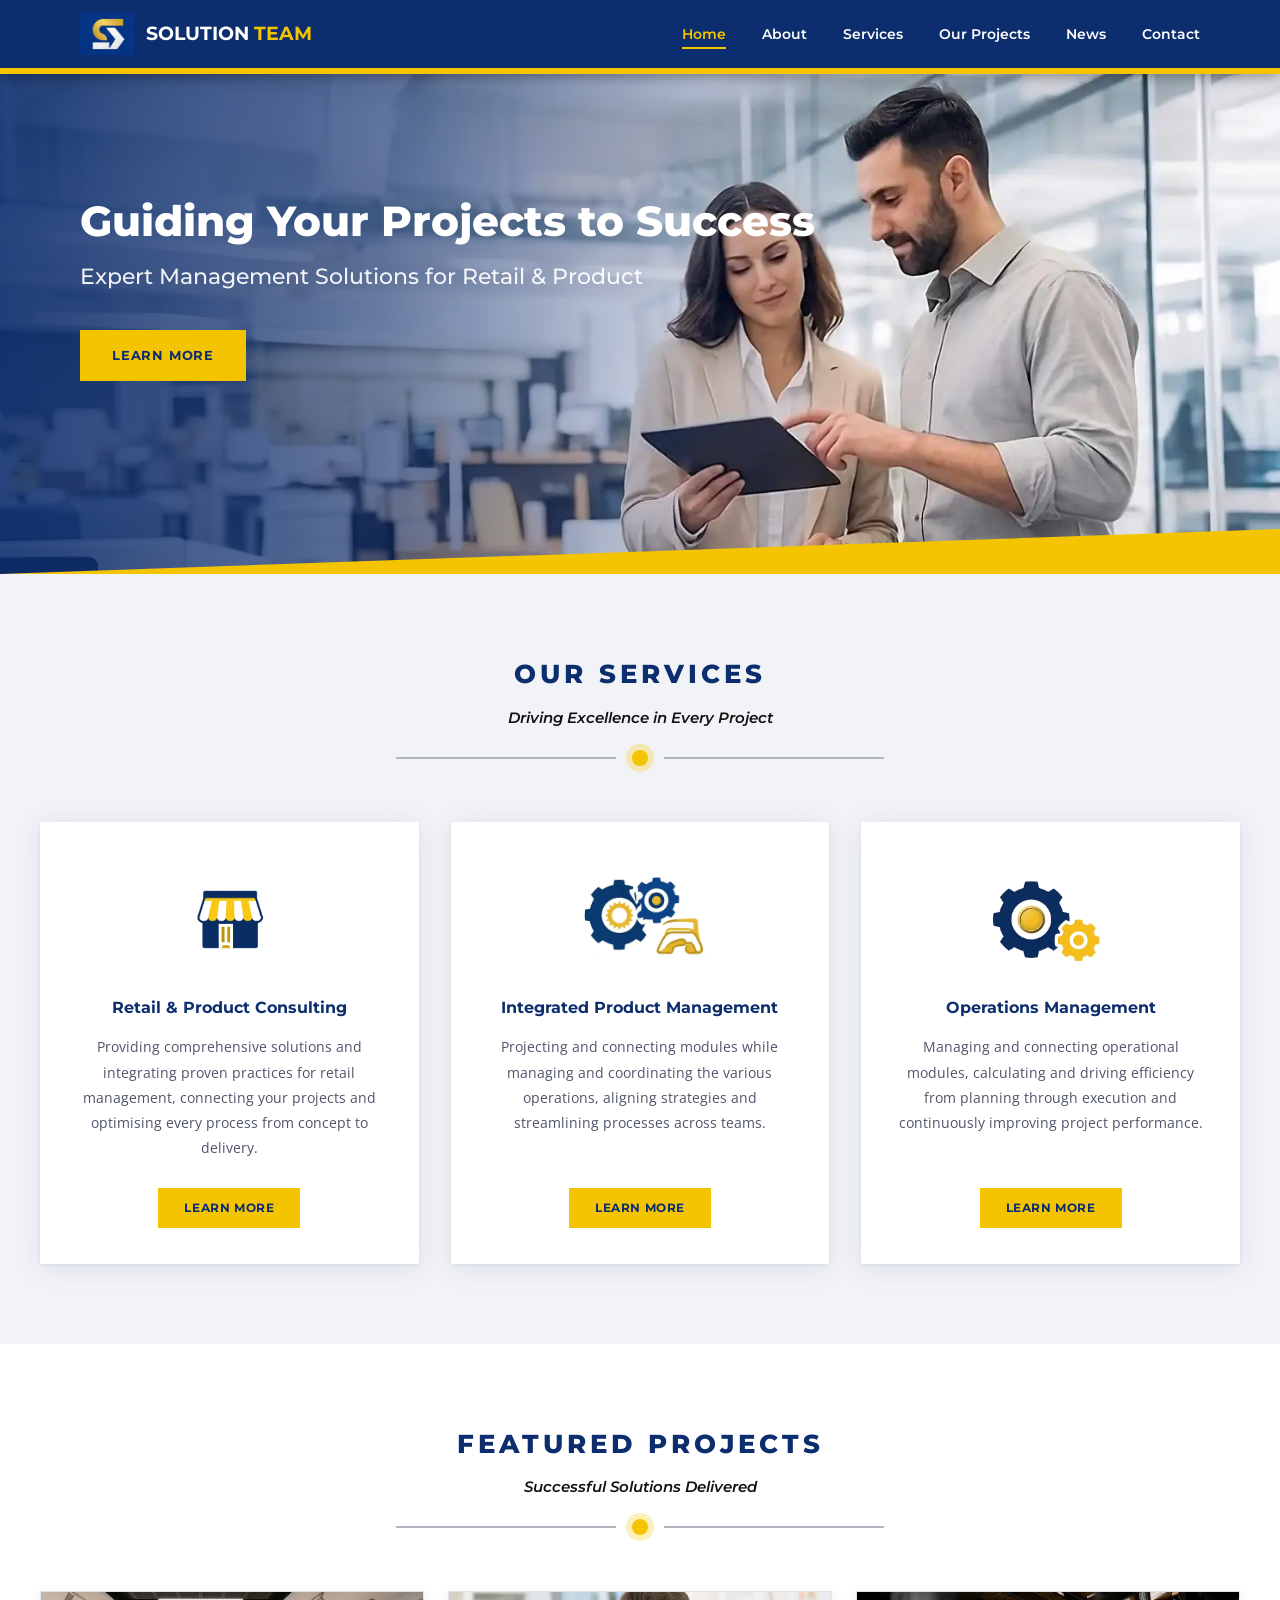
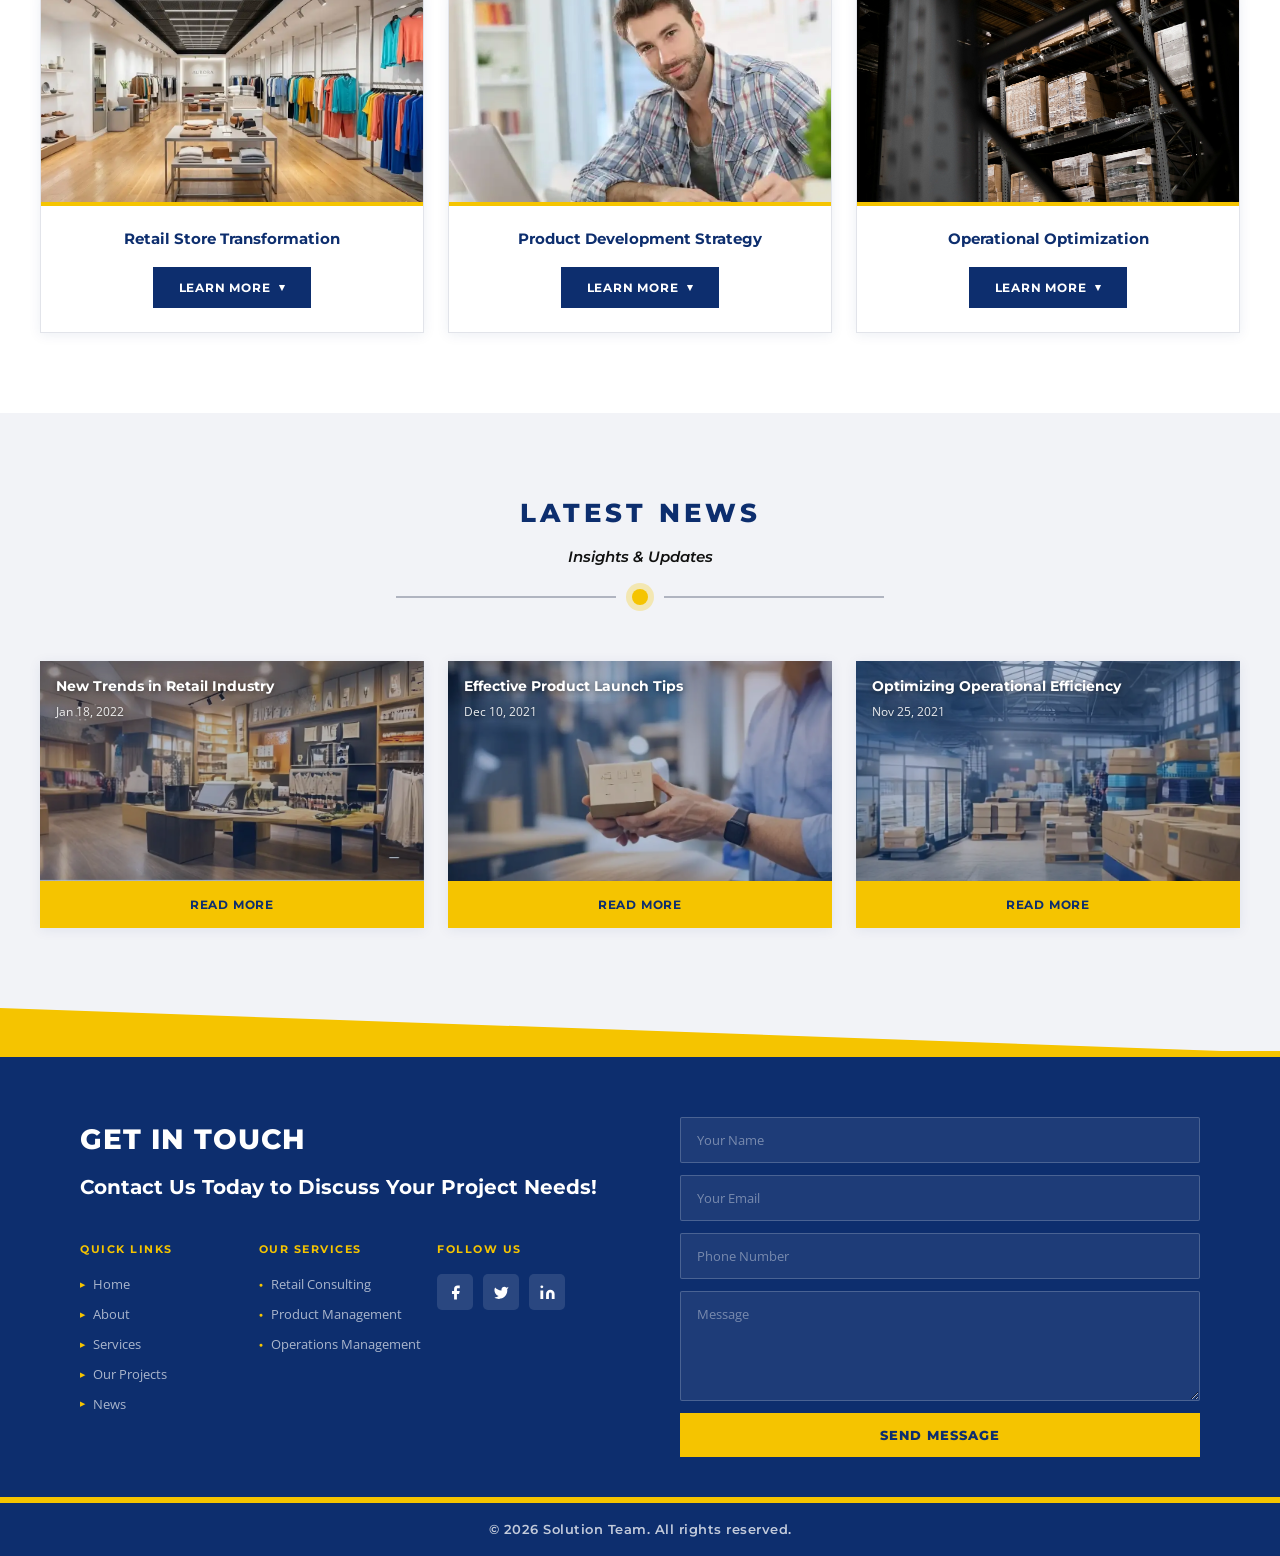
<file: index.html>
<!doctype html>
<html lang="en">
  <head>
    <meta charset="UTF-8" />
    <meta name="viewport" content="width=device-width, initial-scale=1.0" />
    <title>
      Solution Team — Expert Management Solutions for Retail & Product
    </title>
    <meta
      name="description"
      content="Solution Team provides expert retail consulting, integrated product management and operations management services. Guiding your projects to success."
    />
    <!-- Preload critical font -->
    <link rel="preconnect" href="https://fonts.googleapis.com" />
    <link rel="preconnect" href="https://fonts.gstatic.com" crossorigin />
    <link
      rel="preload"
      as="style"
      href="https://fonts.googleapis.com/css2?family=Montserrat:wght@400;600;700;800&family=Open+Sans:wght@400;600&display=swap"
    />
    <link
      rel="stylesheet"
      href="https://fonts.googleapis.com/css2?family=Montserrat:wght@400;600;700;800&family=Open+Sans:wght@400;600&display=swap"
      media="print"
      onload="this.media = 'all'"
    />
    <noscript
      ><link
        rel="stylesheet"
        href="https://fonts.googleapis.com/css2?family=Montserrat:wght@400;600;700;800&family=Open+Sans:wght@400;600&display=swap"
    /></noscript>
    <link rel="stylesheet" href="css/style.css" />
    <style>
      .fade-in {
        opacity: 0;
        transform: translateY(22px);
        transition:
          opacity 0.55s ease,
          transform 0.55s ease;
      }
      .fade-in.visible {
        opacity: 1;
        transform: translateY(0);
      }
      .fade-in:nth-child(2) {
        transition-delay: 0.1s;
      }
      .fade-in:nth-child(3) {
        transition-delay: 0.2s;
      }
    </style>
  </head>
  <body>
    <header>
      <nav class="navbar">
        <div class="navbar__inner">
          <a
            href="index.html"
            class="navbar__logo"
            aria-label="Solution Team — Home"
          >
            <img
              src="images/logo-icon.webp"
              loading="lazy"
              alt="Solution Team"
              class="navbar__logo-icon"
            />
            <span class="navbar__logo-text">SOLUTION <span>TEAM</span></span>
          </a>
          <ul class="navbar__links">
            <li><a href="index.html">Home</a></li>
            <li><a href="about.html">About</a></li>
            <li><a href="services.html">Services</a></li>
            <li><a href="projects.html">Our Projects</a></li>
            <li><a href="news.html">News</a></li>
            <li><a href="contact.html">Contact</a></li>
          </ul>
          <button class="navbar__burger" id="burgerBtn" aria-label="Menu">
            <span></span><span></span><span></span>
          </button>
        </div>
      </nav>
    </header>

    <section class="hero">
      <img
        src="images/hero-bg.webp"
        alt="Professional team working"
        class="hero__photo"
        width="1440"
        height="420"
        fetchpriority="high"
      />
      <div class="hero__overlay"></div>
      <div class="hero__content">
        <h1>Guiding Your Projects to Success</h1>
        <p>Expert Management Solutions for Retail &amp; Product</p>
        <a
          href="about.html"
          class="btn--gold"
          aria-label="Learn more about Solution Team"
          >LEARN MORE</a
        >
      </div>
      <div class="hero__band">
        <svg
          viewBox="0 0 1440 45"
          preserveAspectRatio="none"
          xmlns="http://www.w3.org/2000/svg"
        >
          <polygon points="0,45 1440,0 1440,45 0,45" fill="#f5c400" />
        </svg>
      </div>
    </section>

    <section class="section section--gray">
      <div class="section__inner">
        <div class="section__header">
          <h2>Our Services</h2>
          <p class="section__subtitle">Driving Excellence in Every Project</p>
          <div class="section__divider">
            <div class="section__divider-dot"></div>
          </div>
        </div>
        <div class="services__grid">
          <div class="service-card fade-in">
            <div class="service-card__icon-wrap">
              <img
                src="images/icon-retail.webp"
                loading="lazy"
                alt="Retail & Product Consulting"
                class="service-card__icon"
              />
            </div>
            <h3>Retail &amp; Product Consulting</h3>
            <p>
              Providing comprehensive solutions and integrating proven practices
              for retail management, connecting your projects and optimising
              every process from concept to delivery.
            </p>
            <a
              href="services.html"
              class="btn--gold-sm"
              aria-label="Learn more about our services"
              >LEARN MORE</a
            >
          </div>

          <div class="service-card fade-in">
            <div class="service-card__icon-wrap">
              <img
                src="images/icon-product.webp"
                loading="lazy"
                alt="Integrated Product Management"
                class="service-card__icon"
              />
            </div>
            <h3>Integrated Product Management</h3>
            <p>
              Projecting and connecting modules while managing and coordinating
              the various operations, aligning strategies and streamlining
              processes across teams.
            </p>
            <a
              href="services.html"
              class="btn--gold-sm"
              aria-label="Learn more about our services"
              >LEARN MORE</a
            >
          </div>

          <div class="service-card fade-in">
            <div class="service-card__icon-wrap">
              <img
                src="images/icon-operations.webp"
                loading="lazy"
                alt="Operations Management"
                class="service-card__icon"
              />
            </div>
            <h3>Operations Management</h3>
            <p>
              Managing and connecting operational modules, calculating and
              driving efficiency from planning through execution and
              continuously improving project performance.
            </p>
            <a
              href="services.html"
              class="btn--gold-sm"
              aria-label="Learn more about our services"
              >LEARN MORE</a
            >
          </div>
        </div>
      </div>
    </section>

    <section class="section section--white">
      <div class="section__inner">
        <div class="section__header">
          <h2>Featured Projects</h2>
          <p class="section__subtitle">Successful Solutions Delivered</p>
          <div class="section__divider">
            <div class="section__divider-dot"></div>
          </div>
        </div>
        <div class="projects__grid">
          <div class="project-card">
            <div class="project-card__img-wrap">
              <img
                src="images/project-retail.webp"
                loading="lazy"
                alt="Retail Store Transformation"
                class="project-card__img"
              />
            </div>
            <div class="project-card__body">
              <h3>Retail Store Transformation</h3>
              <a href="projects.html" class="btn--navy">LEARN MORE</a>
            </div>
          </div>

          <div class="project-card">
            <div class="project-card__img-wrap">
              <img
                src="images/project-product.webp"
                loading="lazy"
                alt="Product Development Strategy"
                class="project-card__img"
              />
            </div>
            <div class="project-card__body">
              <h3>Product Development Strategy</h3>
              <a href="projects.html" class="btn--navy">LEARN MORE</a>
            </div>
          </div>

          <div class="project-card">
            <div class="project-card__img-wrap">
              <img
                src="images/project-operations.webp"
                loading="lazy"
                alt="Operational Optimization"
                class="project-card__img"
              />
            </div>
            <div class="project-card__body">
              <h3>Operational Optimization</h3>
              <a href="projects.html" class="btn--navy">LEARN MORE</a>
            </div>
          </div>
        </div>
      </div>
    </section>

    <section class="section section--gray">
      <div class="section__inner">
        <div class="section__header">
          <h2>Latest News</h2>
          <p class="section__subtitle">Insights &amp; Updates</p>
          <div class="section__divider">
            <div class="section__divider-dot"></div>
          </div>
        </div>
        <div class="news__grid">
          <div class="news-card">
            <div class="news-card__img-wrap">
              <img
                src="images/news-retail.webp"
                loading="lazy"
                alt="New Trends in Retail Industry"
                class="news-card__img"
              />
              <div class="news-card__overlay"></div>
              <div class="news-card__meta">
                <p class="news-card__title">New Trends in Retail Industry</p>
                <p class="news-card__date">Jan 18, 2022</p>
              </div>
            </div>
            <a href="news.html" class="btn--read-more">READ MORE</a>
          </div>

          <div class="news-card">
            <div class="news-card__img-wrap">
              <img
                src="images/news-launch.webp"
                loading="lazy"
                alt="Effective Product Launch Tips"
                class="news-card__img"
              />
              <div class="news-card__overlay"></div>
              <div class="news-card__meta">
                <p class="news-card__title">Effective Product Launch Tips</p>
                <p class="news-card__date">Dec 10, 2021</p>
              </div>
            </div>
            <a href="news.html" class="btn--read-more">READ MORE</a>
          </div>

          <div class="news-card">
            <div class="news-card__img-wrap">
              <img
                src="images/news-operations.webp"
                loading="lazy"
                alt="Optimizing Operational Efficiency"
                class="news-card__img"
              />
              <div class="news-card__overlay"></div>
              <div class="news-card__meta">
                <p class="news-card__title">
                  Optimizing Operational Efficiency
                </p>
                <p class="news-card__date">Nov 25, 2021</p>
              </div>
            </div>
            <a
              href="news.html"
              class="btn--read-more"
              aria-label="Read more about Optimizing Operational Efficiency"
              >READ MORE</a
            >
          </div>
        </div>
      </div>
    </section>

    <div class="pre-footer-band">
      <svg
        viewBox="0 0 1440 45"
        preserveAspectRatio="none"
        xmlns="http://www.w3.org/2000/svg"
      >
        <polygon points="0,0 1440,45 1440,45 0,45" fill="#f5c400" />
      </svg>
    </div>

    <footer class="footer">
      <div class="footer__inner">
        <div class="footer__left">
          <h2>GET IN TOUCH</h2>
          <p class="footer__tagline">
            Contact Us Today to Discuss Your Project Needs!
          </p>
          <div class="footer__cols">
            <div class="footer__col">
              <h4>Quick Links</h4>
              <ul>
                <li><a href="index.html">Home</a></li>
                <li><a href="about.html">About</a></li>
                <li><a href="services.html">Services</a></li>
                <li><a href="projects.html">Our Projects</a></li>
                <li><a href="news.html">News</a></li>
              </ul>
            </div>

            <div class="footer__col">
              <h4>Our Services</h4>
              <ul>
                <li class="is-bullet">
                  <a href="services.html">Retail Consulting</a>
                </li>
                <li class="is-bullet">
                  <a href="services.html">Product Management</a>
                </li>
                <li class="is-bullet">
                  <a href="services.html">Operations Management</a>
                </li>
              </ul>
            </div>

            <div class="footer__col">
              <h4>Follow Us</h4>
              <div class="social-links">
                <a href="#" class="social-link" aria-label="Facebook">
                  <svg viewBox="0 0 24 24">
                    <path
                      d="M18 2h-3a5 5 0 0 0-5 5v3H7v4h3v8h4v-8h3l1-4h-4V7a1 1 0 0 1 1-1h3z"
                    />
                  </svg>
                </a>
                <a href="#" class="social-link" aria-label="Twitter">
                  <svg viewBox="0 0 24 24">
                    <path
                      d="M22 4s-.7 2.1-2 3.4c1.6 10-9.4 17.3-18 11.6 2.2.1 4.4-.6 6-2C3 15.5.5 9.6 3 5c2.2 2.6 5.6 4.1 9 4-.9-4.2 4-6.6 7-3.8 1.1 0 3-1.2 3-1.2z"
                    />
                  </svg>
                </a>
                <a href="#" class="social-link" aria-label="LinkedIn">
                  <svg viewBox="0 0 24 24">
                    <path
                      d="M16 8a6 6 0 0 1 6 6v7h-4v-7a2 2 0 0 0-2-2 2 2 0 0 0-2 2v7h-4v-7a6 6 0 0 1 6-6zM2 9h4v12H2z"
                    />
                    <circle cx="4" cy="4" r="2" />
                  </svg>
                </a>
              </div>
            </div>
          </div>
        </div>

        <!-- Contact form — replace ACCESS_KEY with Web3Forms key from web3forms.com -->
        <div class="footer__right">
          <form
            id="contactForm"
            action="https://api.web3forms.com/submit"
            method="POST"
            class="footer__form"
          >
            <input type="hidden" name="access_key" value="ACCESS_KEY" />
            <input
              type="hidden"
              name="subject"
              value="New message from Solution Team website"
            />
            <input
              type="text"
              name="name"
              placeholder="Your Name"
              autocomplete="name"
              required
            />
            <input
              type="email"
              name="email"
              placeholder="Your Email"
              autocomplete="email"
              required
            />
            <input
              type="tel"
              name="phone"
              placeholder="Phone Number"
              autocomplete="tel"
            />
            <textarea name="message" placeholder="Message" required></textarea>
            <button type="submit" id="sendBtn" class="btn--send">
              SEND MESSAGE
            </button>
          </form>
        </div>
      </div>

      <div class="footer__bottom">
        <div class="footer__bottom-bar"></div>
        <div class="footer__bottom-text">
          <p>&copy; 2026 Solution Team. All rights reserved.</p>
        </div>
      </div>
    </footer>

    <script src="js/main.js"></script>
  </body>
</html>
</file>
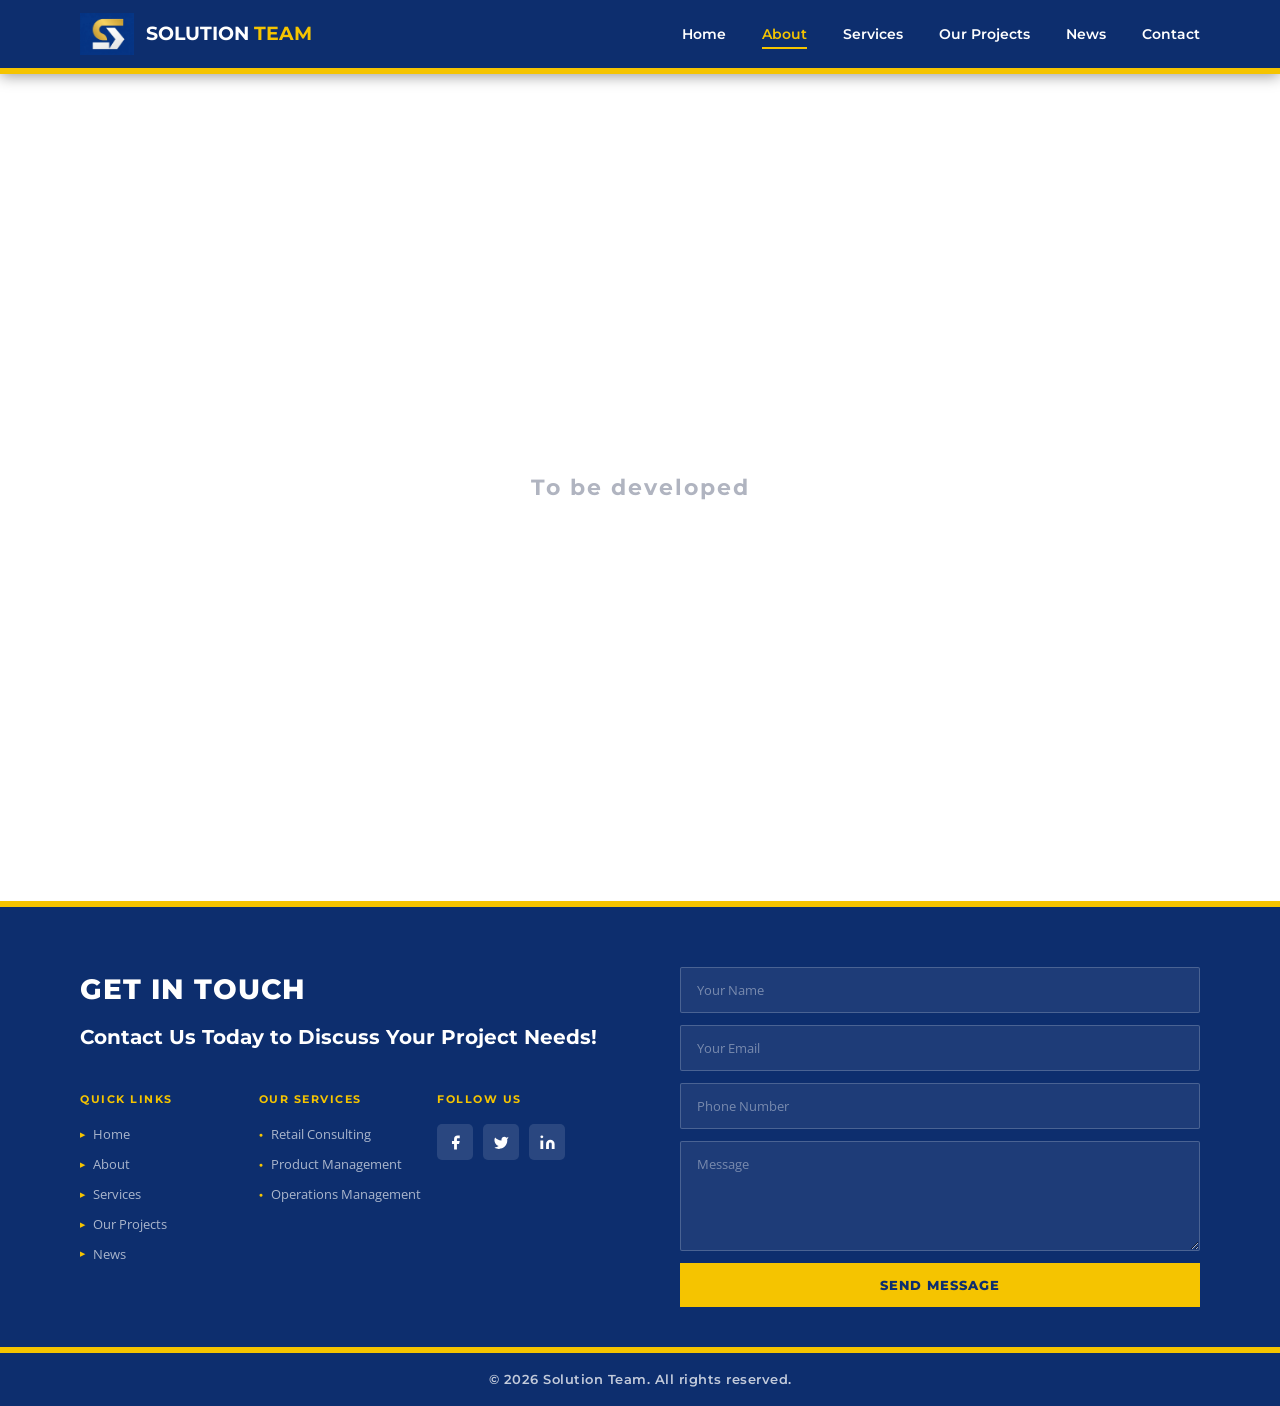
<file: about.html>
<!doctype html>
<html lang="en">
  <head>
    <meta charset="UTF-8" />
    <meta name="viewport" content="width=device-width, initial-scale=1.0" />
    <title>Solution Team</title>
    <link rel="preconnect" href="https://fonts.googleapis.com" />
    <link rel="preconnect" href="https://fonts.gstatic.com" crossorigin />
    <link
      href="https://fonts.googleapis.com/css2?family=Montserrat:wght@400;600;700;800&family=Open+Sans:wght@400;600&display=swap"
      rel="stylesheet"
    />
    <link rel="stylesheet" href="css/style.css" />
    <style>
      .placeholder {
        height: calc(100vh - 73px);
        display: flex;
        align-items: center;
        justify-content: center;
        font-family: "Montserrat", sans-serif;
        font-size: 22px;
        font-weight: 700;
        color: #b0b4c0;
        letter-spacing: 2px;
      }
    </style>
  </head>
  <body>
    <header>
      <nav class="navbar">
        <div class="navbar__inner">
          <a href="index.html" class="navbar__logo">
            <img
              src="images/logo-icon.webp"
              alt="Solution Team"
              class="navbar__logo-icon"
            />
            <span class="navbar__logo-text">SOLUTION <span>TEAM</span></span>
          </a>
          <ul class="navbar__links">
            <li><a href="index.html">Home</a></li>
            <li><a href="about.html">About</a></li>
            <li><a href="services.html">Services</a></li>
            <li><a href="projects.html">Our Projects</a></li>
            <li><a href="news.html">News</a></li>
            <li><a href="contact.html">Contact</a></li>
          </ul>
          <button class="navbar__burger" id="burgerBtn" aria-label="Menu">
            <span></span><span></span><span></span>
          </button>
        </div>
      </nav>
    </header>

    <div class="placeholder">To be developed</div>

    <footer class="footer">
      <div class="footer__inner">
        <div class="footer__left">
          <h2>GET IN TOUCH</h2>
          <p class="footer__tagline">
            Contact Us Today to Discuss Your Project Needs!
          </p>
          <div class="footer__cols">
            <div class="footer__col">
              <h4>Quick Links</h4>
              <ul>
                <li><a href="index.html">Home</a></li>
                <li><a href="about.html">About</a></li>
                <li><a href="services.html">Services</a></li>
                <li><a href="projects.html">Our Projects</a></li>
                <li><a href="news.html">News</a></li>
              </ul>
            </div>

            <div class="footer__col">
              <h4>Our Services</h4>
              <ul>
                <li class="is-bullet">
                  <a href="services.html">Retail Consulting</a>
                </li>
                <li class="is-bullet">
                  <a href="services.html">Product Management</a>
                </li>
                <li class="is-bullet">
                  <a href="services.html">Operations Management</a>
                </li>
              </ul>
            </div>

            <div class="footer__col">
              <h4>Follow Us</h4>
              <div class="social-links">
                <a href="#" class="social-link" aria-label="Facebook">
                  <svg viewBox="0 0 24 24">
                    <path
                      d="M18 2h-3a5 5 0 0 0-5 5v3H7v4h3v8h4v-8h3l1-4h-4V7a1 1 0 0 1 1-1h3z"
                    />
                  </svg>
                </a>
                <a href="#" class="social-link" aria-label="Twitter">
                  <svg viewBox="0 0 24 24">
                    <path
                      d="M22 4s-.7 2.1-2 3.4c1.6 10-9.4 17.3-18 11.6 2.2.1 4.4-.6 6-2C3 15.5.5 9.6 3 5c2.2 2.6 5.6 4.1 9 4-.9-4.2 4-6.6 7-3.8 1.1 0 3-1.2 3-1.2z"
                    />
                  </svg>
                </a>
                <a href="#" class="social-link" aria-label="LinkedIn">
                  <svg viewBox="0 0 24 24">
                    <path
                      d="M16 8a6 6 0 0 1 6 6v7h-4v-7a2 2 0 0 0-2-2 2 2 0 0 0-2 2v7h-4v-7a6 6 0 0 1 6-6zM2 9h4v12H2z"
                    />
                    <circle cx="4" cy="4" r="2" />
                  </svg>
                </a>
              </div>
            </div>
          </div>
        </div>

        <div class="footer__right">
          <form id="contactForm" class="footer__form" novalidate>
            <input
              type="text"
              name="name"
              placeholder="Your Name"
              autocomplete="name"
            />
            <input
              type="email"
              name="email"
              placeholder="Your Email"
              autocomplete="email"
            />
            <input
              type="tel"
              name="phone"
              placeholder="Phone Number"
              autocomplete="tel"
            />
            <textarea name="message" placeholder="Message"></textarea>
            <button type="button" id="sendBtn" class="btn--send">
              SEND MESSAGE
            </button>
          </form>
        </div>
      </div>

      <div class="footer__bottom">
        <div class="footer__bottom-bar"></div>
        <div class="footer__bottom-text">
          <p>&copy; 2026 Solution Team. All rights reserved.</p>
        </div>
      </div>
    </footer>

    <script src="js/main.js"></script>
  </body>
</html>
</file>
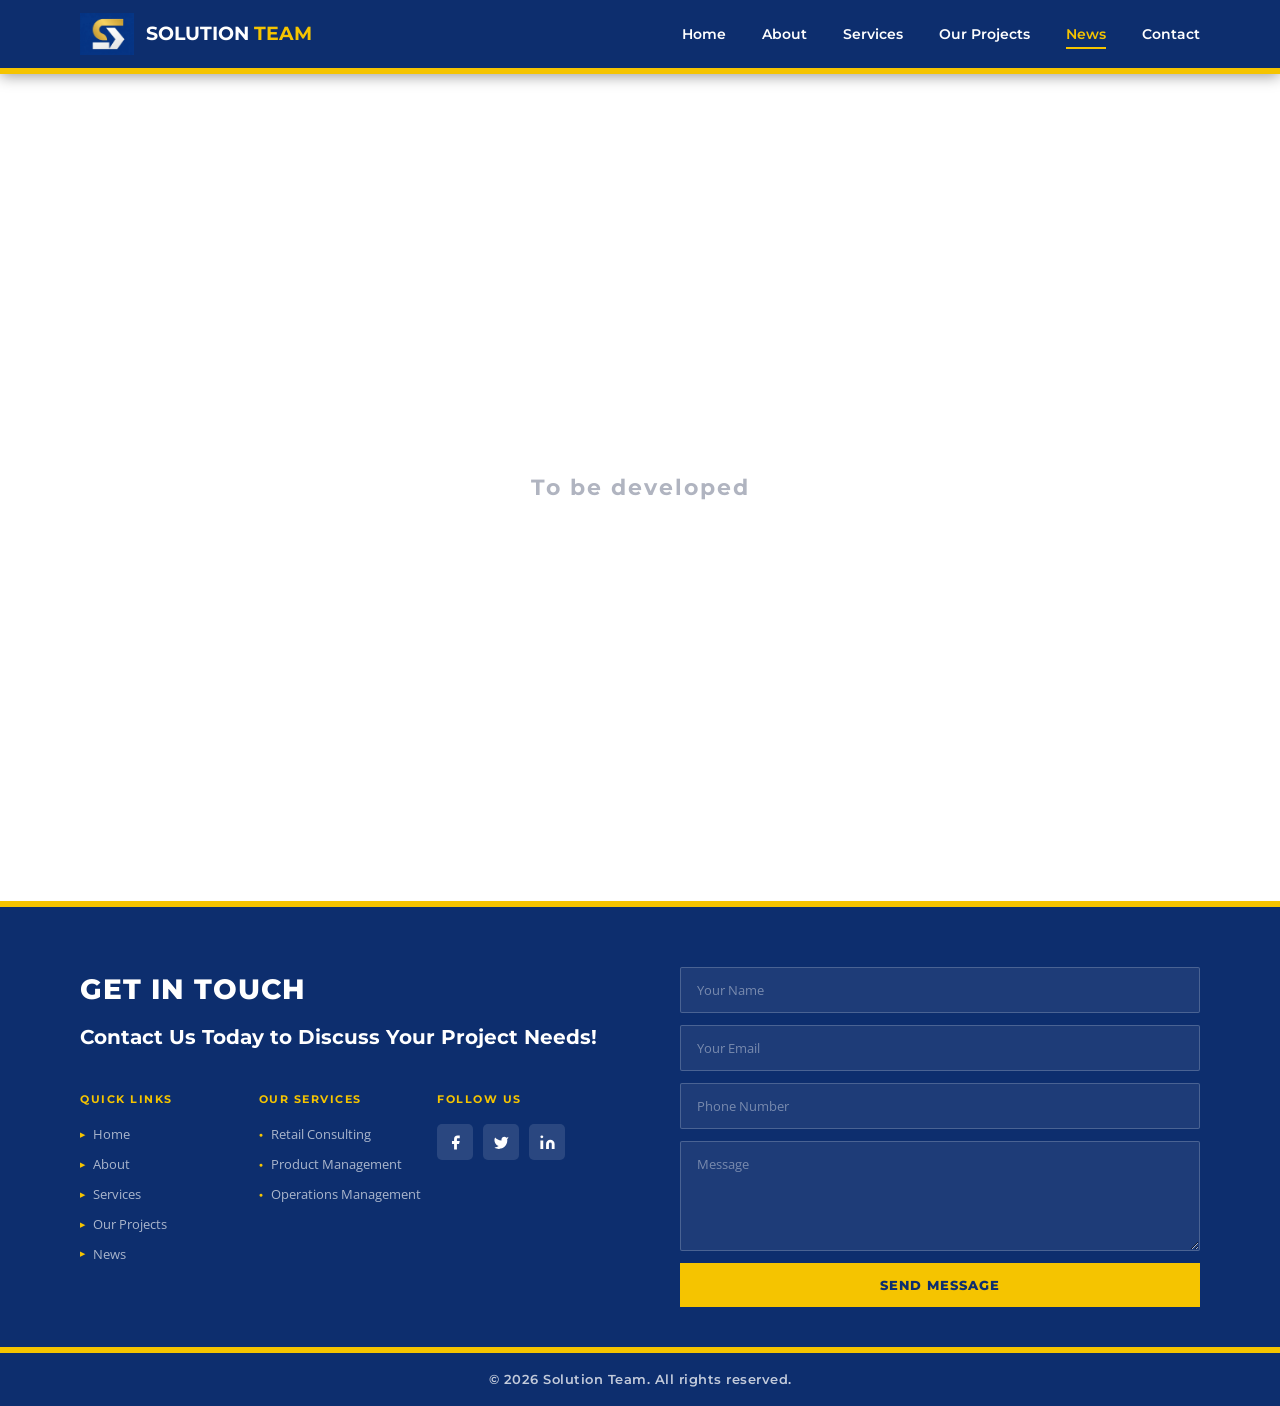
<file: news.html>
<!doctype html>
<html lang="en">
  <head>
    <meta charset="UTF-8" />
    <meta name="viewport" content="width=device-width, initial-scale=1.0" />
    <title>Solution Team</title>
    <link rel="preconnect" href="https://fonts.googleapis.com" />
    <link rel="preconnect" href="https://fonts.gstatic.com" crossorigin />
    <link
      href="https://fonts.googleapis.com/css2?family=Montserrat:wght@400;600;700;800&family=Open+Sans:wght@400;600&display=swap"
      rel="stylesheet"
    />
    <link rel="stylesheet" href="css/style.css" />
    <style>
      .placeholder {
        height: calc(100vh - 73px);
        display: flex;
        align-items: center;
        justify-content: center;
        font-family: "Montserrat", sans-serif;
        font-size: 22px;
        font-weight: 700;
        color: #b0b4c0;
        letter-spacing: 2px;
      }
    </style>
  </head>
  <body>
    <header>
      <nav class="navbar">
        <div class="navbar__inner">
          <a href="index.html" class="navbar__logo">
            <img
              src="images/logo-icon.webp"
              alt="Solution Team"
              class="navbar__logo-icon"
            />
            <span class="navbar__logo-text">SOLUTION <span>TEAM</span></span>
          </a>
          <ul class="navbar__links">
            <li><a href="index.html">Home</a></li>
            <li><a href="about.html">About</a></li>
            <li><a href="services.html">Services</a></li>
            <li><a href="projects.html">Our Projects</a></li>
            <li><a href="news.html">News</a></li>
            <li><a href="contact.html">Contact</a></li>
          </ul>
        </div>
      </nav>
    </header>

    <div class="placeholder">To be developed</div>

    <footer class="footer">
      <div class="footer__inner">
        <div class="footer__left">
          <h2>GET IN TOUCH</h2>
          <p class="footer__tagline">
            Contact Us Today to Discuss Your Project Needs!
          </p>
          <div class="footer__cols">
            <div class="footer__col">
              <h4>Quick Links</h4>
              <ul>
                <li><a href="index.html">Home</a></li>
                <li><a href="about.html">About</a></li>
                <li><a href="services.html">Services</a></li>
                <li><a href="projects.html">Our Projects</a></li>
                <li><a href="news.html">News</a></li>
              </ul>
            </div>

            <div class="footer__col">
              <h4>Our Services</h4>
              <ul>
                <li class="is-bullet">
                  <a href="services.html">Retail Consulting</a>
                </li>
                <li class="is-bullet">
                  <a href="services.html">Product Management</a>
                </li>
                <li class="is-bullet">
                  <a href="services.html">Operations Management</a>
                </li>
              </ul>
              <button class="navbar__burger" id="burgerBtn" aria-label="Menu">
                <span></span><span></span><span></span>
              </button>
            </div>

            <div class="footer__col">
              <h4>Follow Us</h4>
              <div class="social-links">
                <a href="#" class="social-link" aria-label="Facebook">
                  <svg viewBox="0 0 24 24">
                    <path
                      d="M18 2h-3a5 5 0 0 0-5 5v3H7v4h3v8h4v-8h3l1-4h-4V7a1 1 0 0 1 1-1h3z"
                    />
                  </svg>
                </a>
                <a href="#" class="social-link" aria-label="Twitter">
                  <svg viewBox="0 0 24 24">
                    <path
                      d="M22 4s-.7 2.1-2 3.4c1.6 10-9.4 17.3-18 11.6 2.2.1 4.4-.6 6-2C3 15.5.5 9.6 3 5c2.2 2.6 5.6 4.1 9 4-.9-4.2 4-6.6 7-3.8 1.1 0 3-1.2 3-1.2z"
                    />
                  </svg>
                </a>
                <a href="#" class="social-link" aria-label="LinkedIn">
                  <svg viewBox="0 0 24 24">
                    <path
                      d="M16 8a6 6 0 0 1 6 6v7h-4v-7a2 2 0 0 0-2-2 2 2 0 0 0-2 2v7h-4v-7a6 6 0 0 1 6-6zM2 9h4v12H2z"
                    />
                    <circle cx="4" cy="4" r="2" />
                  </svg>
                </a>
              </div>
            </div>
          </div>
        </div>

        <div class="footer__right">
          <form id="contactForm" class="footer__form" novalidate>
            <input
              type="text"
              name="name"
              placeholder="Your Name"
              autocomplete="name"
            />
            <input
              type="email"
              name="email"
              placeholder="Your Email"
              autocomplete="email"
            />
            <input
              type="tel"
              name="phone"
              placeholder="Phone Number"
              autocomplete="tel"
            />
            <textarea name="message" placeholder="Message"></textarea>
            <button type="button" id="sendBtn" class="btn--send">
              SEND MESSAGE
            </button>
          </form>
        </div>
      </div>

      <div class="footer__bottom">
        <div class="footer__bottom-bar"></div>
        <div class="footer__bottom-text">
          <p>&copy; 2026 Solution Team. All rights reserved.</p>
        </div>
      </div>
    </footer>

    <script src="js/main.js"></script>
  </body>
</html>
</file>
<file: css/style.css>
/* Solution Team — Main Stylesheet */

*,
*::before,
*::after {
  box-sizing: border-box;
  margin: 0;
  padding: 0;
}

:root {
  --navy: #0d2e6e;
  --navy-light: #1a4a9a;
  --gold: #f5c400;
  --gold-dark: #d4a800;
  --white: #ffffff;
  --light-gray: #f2f3f7;
  --mid-gray: #b0b4c0;
  --text: #1e1e2e;
  --text-light: #50546a;
}

body {
  font-family: "Open Sans", sans-serif;
  color: var(--text);
  overflow-x: hidden;
  line-height: 1.6;
}

img {
  display: block;
  max-width: 100%;
}
a {
  text-decoration: none;
}

/* ── NAVBAR ── */

.navbar {
  background: var(--navy);
  position: sticky;
  top: 0;
  z-index: 1000;
  box-shadow: 0 2px 14px rgba(0, 0, 0, 0.4);
}

.navbar::after {
  content: "";
  display: block;
  height: 6px;
  background: var(--gold);
}

.navbar__inner {
  max-width: 1200px;
  margin: 0 auto;
  padding: 0 40px;
  height: 68px;
  display: flex;
  align-items: center;
  justify-content: space-between;
  position: relative;
}

.navbar__logo {
  display: flex;
  align-items: center;
  gap: 12px;
}

.navbar__logo-icon {
  width: 54px;
  height: 54px;
  object-fit: contain;
}

.navbar__logo-text {
  font-family: "Montserrat", sans-serif;
  font-weight: 700;
  font-size: 19px;
  color: var(--white);
}

.navbar__logo-text span {
  color: var(--gold);
}

.navbar__links {
  list-style: none;
  display: flex;
  gap: 36px;
}

.navbar__links a {
  font-family: "Montserrat", sans-serif;
  font-size: 14px;
  font-weight: 600;
  color: var(--white);
  padding-bottom: 4px;
  border-bottom: 2px solid transparent;
  transition:
    color 0.2s,
    border-color 0.2s;
}

.navbar__links a:hover,
.navbar__links a.active {
  color: var(--gold);
  border-color: var(--gold);
}

/* Burger button — hidden on desktop */
.navbar__burger {
  display: none;
  flex-direction: column;
  gap: 5px;
  cursor: pointer;
  padding: 6px;
  background: none;
  border: none;
  z-index: 1001;
}

.navbar__burger span {
  display: block;
  width: 26px;
  height: 2px;
  background: var(--white);
  border-radius: 2px;
  transition:
    transform 0.3s,
    opacity 0.3s;
}

.navbar__burger.open span:nth-child(1) {
  transform: translateY(7px) rotate(45deg);
}
.navbar__burger.open span:nth-child(2) {
  opacity: 0;
}
.navbar__burger.open span:nth-child(3) {
  transform: translateY(-7px) rotate(-45deg);
}

/* ── HERO ── */

.hero {
  position: relative;
  background: var(--navy);
  height: 500px;
  display: flex;
  align-items: center;
  overflow: hidden;
}

.hero__photo {
  position: absolute;
  inset: 0;
  width: 100%;
  height: 100%;
  object-fit: cover;
  object-position: center center;
}

.hero__overlay {
  position: absolute;
  inset: 0;
  background: linear-gradient(
    to right,
    rgba(13, 46, 110, 0.88) 0%,
    rgba(13, 46, 110, 0.6) 30%,
    rgba(13, 46, 110, 0.15) 55%,
    rgba(13, 46, 110, 0) 68%
  );
  z-index: 1;
}

.hero__content {
  position: relative;
  z-index: 2;
  max-width: 1200px;
  margin: 0 auto;
  padding: 0 40px 70px;
  width: 100%;
}

.hero__content h1 {
  font-family: "Montserrat", sans-serif;
  font-size: 42px;
  font-weight: 800;
  color: var(--white);
  line-height: 1.15;
  white-space: nowrap;
  margin-bottom: 14px;
}

.hero__content p {
  color: rgba(255, 255, 255, 0.92);
  font-family: "Montserrat", sans-serif;
  font-size: 22px;
  font-weight: 500;
  margin-bottom: 36px;
}

/* Gold diagonal band at bottom of hero */
.hero__band {
  position: absolute;
  bottom: 0;
  left: 0;
  right: 0;
  height: 45px;
  z-index: 3;
  line-height: 0;
}

.hero__band svg {
  display: block;
  width: 100%;
  height: 100%;
}

.btn--gold {
  display: inline-block;
  background: var(--gold);
  color: var(--navy);
  font-family: "Montserrat", sans-serif;
  font-weight: 700;
  font-size: 13px;
  letter-spacing: 0.8px;
  padding: 13px 30px;
  border: 2px solid var(--gold);
  cursor: pointer;
  transition:
    background 0.2s,
    color 0.2s;
}

.btn--gold:hover {
  background: transparent;
  color: var(--gold);
}

/* ── SECTIONS ── */

.section {
  padding: 80px 20px;
}
.section--gray {
  background: var(--light-gray);
}
.section--white {
  background: var(--white);
}

.section__inner {
  max-width: 1400px;
  margin: 0 auto;
}

.section__header {
  text-align: center;
  margin-bottom: 56px;
}

.section__header h2 {
  font-family: "Montserrat", sans-serif;
  font-weight: 800;
  font-size: 26px;
  color: var(--navy);
  letter-spacing: 4px;
  text-transform: uppercase;
  margin-bottom: 10px;
}

.section__subtitle {
  font-family: "Montserrat", sans-serif;
  font-weight: 600;
  font-size: 15px;
  color: #111111;
  font-style: italic;
}

.section__divider {
  display: flex;
  align-items: center;
  justify-content: center;
  gap: 16px;
  margin-top: 20px;
}

.section__divider::before,
.section__divider::after {
  content: "";
  width: 220px;
  height: 2px;
  background: var(--mid-gray);
}

.section__divider-dot {
  width: 16px;
  height: 16px;
  background: var(--gold);
  border-radius: 50%;
  box-shadow: 0 0 0 6px rgba(245, 196, 0, 0.28);
}

/* ── SERVICES ── */

.services__grid {
  display: grid;
  grid-template-columns: repeat(3, 1fr);
  gap: 32px;
  align-items: stretch;
}

.service-card {
  background: var(--white);
  padding: 40px 32px 36px;
  text-align: center;
  border-top: 4px solid transparent;
  box-shadow:
    0 4px 24px rgba(13, 46, 110, 0.1),
    0 1px 4px rgba(0, 0, 0, 0.06);
  transition:
    border-color 0.25s,
    transform 0.25s,
    box-shadow 0.25s;
  display: flex;
  flex-direction: column;
  align-items: center;
}

.service-card:hover {
  border-top-color: var(--gold);
  transform: translateY(-6px);
  box-shadow: 0 16px 40px rgba(13, 46, 110, 0.16);
}

/* Fixed-height icon zone keeps all cards aligned */
.service-card__icon-wrap {
  width: 100%;
  height: 110px;
  display: flex;
  align-items: center;
  justify-content: center;
  margin-bottom: 22px;
  flex-shrink: 0;
}

.service-card__icon {
  max-width: 100%;
  max-height: 100%;
  object-fit: contain;
}

.service-card:nth-child(1) .service-card__icon {
  height: 80px;
}
.service-card:nth-child(2) .service-card__icon {
  height: 110px;
}
.service-card:nth-child(3) .service-card__icon {
  height: 100px;
}

.service-card h3 {
  font-family: "Montserrat", sans-serif;
  font-weight: 700;
  font-size: 16px;
  color: var(--navy);
  margin-bottom: 16px;
  line-height: 1.3;
}

.service-card p {
  color: var(--text-light);
  font-size: 14px;
  line-height: 1.8;
  margin-bottom: 28px;
  flex: 1;
}

.btn--gold-sm {
  display: inline-block;
  background: var(--gold);
  color: var(--navy);
  font-family: "Montserrat", sans-serif;
  font-weight: 700;
  font-size: 12px;
  letter-spacing: 0.6px;
  padding: 10px 26px;
  transition: background 0.2s;
  margin-top: auto;
}

.btn--gold-sm:hover {
  background: var(--gold-dark);
}

/* ── PROJECTS ── */

.projects__grid {
  display: grid;
  grid-template-columns: repeat(3, 1fr);
  gap: 24px;
  align-items: stretch;
}

.project-card {
  background: var(--white);
  border: 1px solid #e2e4ea;
  box-shadow: 0 2px 12px rgba(13, 46, 110, 0.08);
  overflow: hidden;
  transition:
    transform 0.25s,
    box-shadow 0.25s;
  display: flex;
  flex-direction: column;
}

.project-card:hover {
  transform: translateY(-4px);
  box-shadow: 0 10px 30px rgba(13, 46, 110, 0.14);
}

.project-card__img-wrap {
  position: relative;
}

.project-card__img-wrap::after {
  content: "";
  display: block;
  height: 4px;
  background: var(--gold);
}

.project-card__img {
  width: 100%;
  height: 210px;
  object-fit: cover;
  object-position: center;
}

.project-card__body {
  padding: 22px 20px 24px;
  text-align: center;
  display: flex;
  flex-direction: column;
  align-items: center;
  flex: 1;
}

.project-card__body h3 {
  font-family: "Montserrat", sans-serif;
  font-weight: 700;
  font-size: 15px;
  color: var(--navy);
  margin-bottom: 18px;
  flex: 1;
  line-height: 1.4;
}

.btn--navy {
  display: inline-flex;
  align-items: center;
  gap: 8px;
  background: var(--navy);
  color: var(--white);
  font-family: "Montserrat", sans-serif;
  font-weight: 700;
  font-size: 12px;
  letter-spacing: 0.8px;
  padding: 11px 26px;
  transition: background 0.2s;
  margin-top: auto;
}

.btn--navy:hover {
  background: var(--navy-light);
}
.btn--navy::after {
  content: "▾";
  font-size: 11px;
}

/* ── NEWS ── */

.news__grid {
  display: grid;
  grid-template-columns: repeat(3, 1fr);
  gap: 24px;
  align-items: stretch;
}

.news-card {
  overflow: hidden;
  box-shadow: 0 2px 12px rgba(13, 46, 110, 0.08);
  transition:
    transform 0.25s,
    box-shadow 0.25s;
  display: flex;
  flex-direction: column;
}

.news-card:hover {
  transform: translateY(-4px);
  box-shadow: 0 10px 30px rgba(13, 46, 110, 0.14);
}

.news-card__img-wrap {
  position: relative;
  height: 220px;
  overflow: hidden;
  flex-shrink: 0;
}

.news-card__img {
  width: 100%;
  height: 100%;
  object-fit: cover;
}

.news-card__overlay {
  position: absolute;
  inset: 0;
  background: rgba(13, 46, 110, 0.3);
}

.news-card__meta {
  position: absolute;
  top: 0;
  left: 0;
  right: 0;
  padding: 16px;
}

.news-card__title {
  font-family: "Montserrat", sans-serif;
  font-weight: 700;
  font-size: 14px;
  color: var(--white);
  line-height: 1.35;
  margin-bottom: 6px;
  text-shadow: 0 1px 6px rgba(0, 0, 0, 0.6);
}

.news-card__date {
  font-size: 12px;
  color: rgba(255, 255, 255, 0.9);
  text-shadow: 0 1px 4px rgba(0, 0, 0, 0.5);
}

.btn--read-more {
  display: block;
  text-align: center;
  background: var(--gold);
  color: var(--navy);
  font-family: "Montserrat", sans-serif;
  font-weight: 700;
  font-size: 12px;
  letter-spacing: 0.8px;
  padding: 14px;
  transition: background 0.2s;
  margin-top: auto;
}

.btn--read-more:hover {
  background: var(--gold-dark);
}

/* ── PRE-FOOTER BAND ── */

.pre-footer-band {
  display: block;
  line-height: 0;
  margin-bottom: -2px;
  background: var(--light-gray);
}

.pre-footer-band svg {
  display: block;
  width: 100%;
  height: 45px;
}

/* ── FOOTER ── */

.footer {
  background: var(--navy);
  position: relative;
  overflow: hidden;
}

.footer::before {
  content: "";
  display: block;
  height: 6px;
  background: var(--gold);
}

.footer__inner {
  max-width: 1200px;
  margin: 0 auto;
  padding: 60px 40px 40px;
  display: grid;
  grid-template-columns: 1fr 1fr;
  gap: 80px;
}

.footer__left h2 {
  font-family: "Montserrat", sans-serif;
  font-weight: 800;
  font-size: 28px;
  color: var(--white);
  margin-bottom: 12px;
  letter-spacing: 1px;
}

.footer__tagline {
  color: var(--white);
  font-family: "Montserrat", sans-serif;
  font-weight: 700;
  font-size: 20px;
  line-height: 1.35;
  margin-bottom: 40px;
}

.footer__cols {
  display: grid;
  grid-template-columns: 1fr 1fr 1fr;
  gap: 16px;
}

.footer__col h4 {
  font-family: "Montserrat", sans-serif;
  font-weight: 700;
  font-size: 11px;
  letter-spacing: 1.5px;
  text-transform: uppercase;
  color: var(--gold);
  margin-bottom: 16px;
}

.footer__col ul {
  list-style: none;
}
.footer__col ul li {
  margin-bottom: 9px;
}

.footer__col ul li a {
  color: rgba(255, 255, 255, 0.65);
  font-size: 13px;
  display: flex;
  align-items: center;
  gap: 8px;
  transition: color 0.2s;
}

.footer__col ul li a::before {
  content: "▶";
  font-size: 7px;
  color: var(--gold);
  flex-shrink: 0;
}
.footer__col ul li.is-bullet a::before {
  content: "●";
}
.footer__col ul li a:hover {
  color: var(--white);
}

.social-links {
  display: flex;
  gap: 10px;
  flex-wrap: wrap;
}

.social-link {
  width: 36px;
  height: 36px;
  background: rgba(255, 255, 255, 0.12);
  border-radius: 5px;
  display: flex;
  align-items: center;
  justify-content: center;
  transition: background 0.2s;
}

.social-link:hover {
  background: var(--gold);
}

.social-link svg {
  width: 17px;
  height: 17px;
  fill: var(--white);
  transition: fill 0.2s;
}
.social-link:hover svg {
  fill: var(--navy);
}

.footer__form {
  display: flex;
  flex-direction: column;
  gap: 12px;
}

.footer__form input,
.footer__form textarea {
  background: rgba(255, 255, 255, 0.07);
  border: 1px solid rgba(255, 255, 255, 0.2);
  color: var(--white);
  padding: 13px 16px;
  font-family: "Open Sans", sans-serif;
  font-size: 13px;
  outline: none;
  border-radius: 2px;
  transition:
    border-color 0.2s,
    background 0.2s;
  width: 100%;
}

.footer__form input::placeholder,
.footer__form textarea::placeholder {
  color: rgba(255, 255, 255, 0.4);
}

.footer__form input:focus,
.footer__form textarea:focus {
  border-color: var(--gold);
  background: rgba(255, 255, 255, 0.1);
}

.footer__form textarea {
  height: 110px;
  resize: vertical;
}

.btn--send {
  background: var(--gold);
  color: var(--navy);
  font-family: "Montserrat", sans-serif;
  font-weight: 800;
  font-size: 13px;
  letter-spacing: 1px;
  text-transform: uppercase;
  padding: 14px;
  border: none;
  cursor: pointer;
  transition:
    background 0.2s,
    transform 0.15s;
}

.btn--send:hover {
  background: var(--gold-dark);
  transform: translateY(-1px);
}

.footer__bottom {
  background: var(--navy);
  padding: 0;
}

.footer__bottom-bar {
  height: 6px;
  background: var(--gold);
  width: 100%;
  display: block;
}

.footer__bottom-text {
  text-align: center;
  padding: 16px 40px;
}

.footer__bottom-text p {
  color: rgba(255, 255, 255, 0.75);
  font-family: "Montserrat", sans-serif;
  font-weight: 600;
  font-size: 13px;
  letter-spacing: 0.5px;
}

/* ── RESPONSIVE ── */

@media (max-width: 1400px) {
  .section__inner {
    padding: 0 20px;
  }
}

@media (max-width: 1100px) {
  .hero__content h1 {
    font-size: 34px;
  }
  .services__grid,
  .projects__grid,
  .news__grid {
    gap: 20px;
  }
}

@media (max-width: 960px) {
  .services__grid,
  .projects__grid,
  .news__grid {
    grid-template-columns: repeat(2, 1fr);
  }
  .footer__inner {
    grid-template-columns: 1fr;
    gap: 48px;
  }
  .hero__content h1 {
    font-size: 28px;
    white-space: normal;
  }
  .section__divider::before,
  .section__divider::after {
    width: 120px;
  }
}

@media (max-width: 768px) {
  html,
  body {
    overflow-x: hidden;
    max-width: 100%;
  }

  .navbar__burger {
    display: flex;
  }

  .navbar__links {
    display: none;
    position: absolute;
    top: 100%;
    left: 0;
    right: 0;
    background: var(--navy);
    flex-direction: column;
    gap: 0;
    z-index: 999;
    box-shadow: 0 8px 20px rgba(0, 0, 0, 0.3);
    border-top: 3px solid var(--gold);
  }

  .navbar__links.open {
    display: flex;
  }

  .navbar__links li {
    width: 100%;
    border-bottom: 1px solid rgba(255, 255, 255, 0.08);
  }

  .navbar__links a {
    display: block;
    width: 100%;
    padding: 14px 24px;
    font-size: 14px;
    border-bottom: none;
  }

  .navbar__links a:hover,
  .navbar__links a.active {
    background: rgba(255, 255, 255, 0.06);
    color: var(--gold);
    border-bottom: none;
  }

  .hero {
    height: auto;
    min-height: 340px;
  }
  .hero__content {
    padding: 50px 20px 90px;
  }
  .hero__content h1 {
    font-size: 26px;
    white-space: normal;
  }
  .hero__content p {
    font-size: 16px;
  }

  .section {
    padding: 48px 16px;
  }
  .services__grid,
  .projects__grid,
  .news__grid {
    grid-template-columns: 1fr;
    gap: 20px;
  }
  .section__divider::before,
  .section__divider::after {
    width: 50px;
  }

  .footer__inner {
    grid-template-columns: 1fr;
    gap: 36px;
    padding: 40px 20px 30px;
  }
  .footer__cols {
    grid-template-columns: 1fr 1fr;
  }
}
</file>
